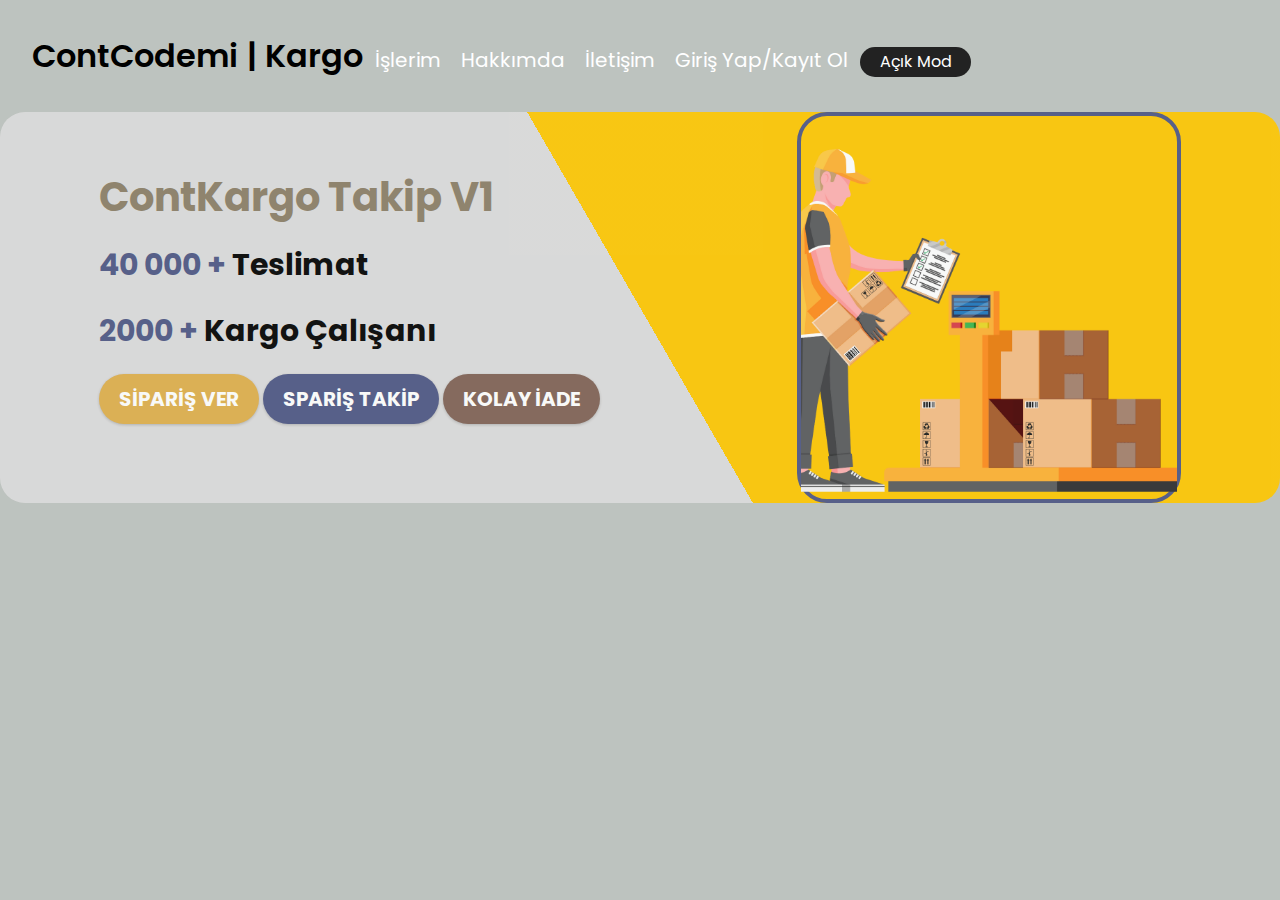
<file: index.html>
<!DOCTYPE html>
<html lang="tr">

<head>
    <meta charset="UTF-8">
    <meta name="viewport" content="width=device-width, initial-scale=1.0">
    <title>ContCodemi | Anasayfa</title>
    <link rel="icon" href="img/corgo-favicon.png" type="image/x-icon" />
    <link rel="stylesheet" href="css/style.css">
    <script src="https://cdn.jsdelivr.net/npm/@popperjs/core@2.11.8/dist/umd/popper.min.js" integrity="sha384-I7E8VVD/ismYTF4hNIPjVp/Zjvgyol6VFvRkX/vR+Vc4jQkC+hVqc2pM8ODewa9r" crossorigin="anonymous"></script>
    <script src="https://cdn.jsdelivr.net/npm/bootstrap@5.3.3/dist/js/bootstrap.min.js" integrity="sha384-0pUGZvbkm6XF6gxjEnlmuGrJXVbNuzT9qBBavbLwCsOGabYfZo0T0to5eqruptLy" crossorigin="anonymous"></script>
    <link
        href="https://fonts.googleapis.com/css2?family=Alumni+Sans+Collegiate+One:ital@1&family=Poppins:ital,wght@0,100;0,200;0,300;0,600;0,700;0,800;1,100;1,200;1,300;1,600&family=Roboto&display=swap"
        rel="stylesheet">
</head>

<body>
    <header>
        <h1>ContCodemi <span>|</span> Kargo</h1>
        <nav class="links">
            <ul>
                <li><a href="/index.html">İşlerim</a></li>
                <li><a href="pages/hakkımda.html">Hakkımda</a></li>
                <li><a href="pages/iletisim.html">İletişim</a></li>
                <li><a href="bakımpage/bakım.html">Giriş Yap/Kayıt Ol</a></li>
            </ul>
        </nav>
        <!-- KOYU MOD AÇIK MOD HTML -->
        <label class="mode-control">
            <input id="mode-btn" type="checkbox">
            <span>Koyu Mod</span>
            <span>Açık Mod</span>
        </label>
        <!-- KOYU MOD AÇIK MOD BİTİŞ -->

    </header>

    <section class="banner">
        <div class="bannerDiv">
            <div class="bannericerik">
                <h1 class="title"></h1>
                <div class="underline"></div>
                <h2 class="title">ContKargo Takip V1</h2>

                <h3 class="teslimat"><span> 40 000 +</span> Teslimat
                </h3>
                <h4 class="kcalisan"><span> 2000 +</span> Kargo Çalışanı
                </h4>
                <a href="https://wa.me/5309520466" class="btnsari">SİPARİŞ VER</a>
                <a href="buttonpages/siparistakip.html" class="btndarkblue">SPARİŞ TAKİP</a>
                <a href="buttonpages/kolayiade.html" class="btnkahve">KOLAY İADE</a>
            </div>


            <div class="bannerImg">
                <img src="img/1.png" class="bannerPhoto" alt="kargo-resim">
            </div>
        </div>
    </section>





























    <!-- JAVASCRİPT DOSYA EKLENTİSİ VE HAREKETLİ BAŞLIK VE CANLI DESTEK -->
    <script src="js/script.js"></script>
    <script type="text/javascript">

        var baslik = document.title;
        var yeniBaslik = "Hoop! Kargonu Unutma :)";

        window.onblur = function () {
            document.title = yeniBaslik;
        }

        window.onfocus = function () {
            document.title = baslik;
        }
    </script>

    <!--Start of Tawk.to Script-->
    <script type="text/javascript">
        var Tawk_API = Tawk_API || {}, Tawk_LoadStart = new Date();
        (function () {
            var s1 = document.createElement("script"), s0 = document.getElementsByTagName("script")[0];
            s1.async = true;
            s1.src = 'https://embed.tawk.to/66054e35a0c6737bd125e66a/1hq2bj0vh';
            s1.charset = 'UTF-8';
            s1.setAttribute('crossorigin', '*');
            s0.parentNode.insertBefore(s1, s0);
        })();
    </script>
    <!--End of Tawk.to Script-->

</body>

</html>
</file>
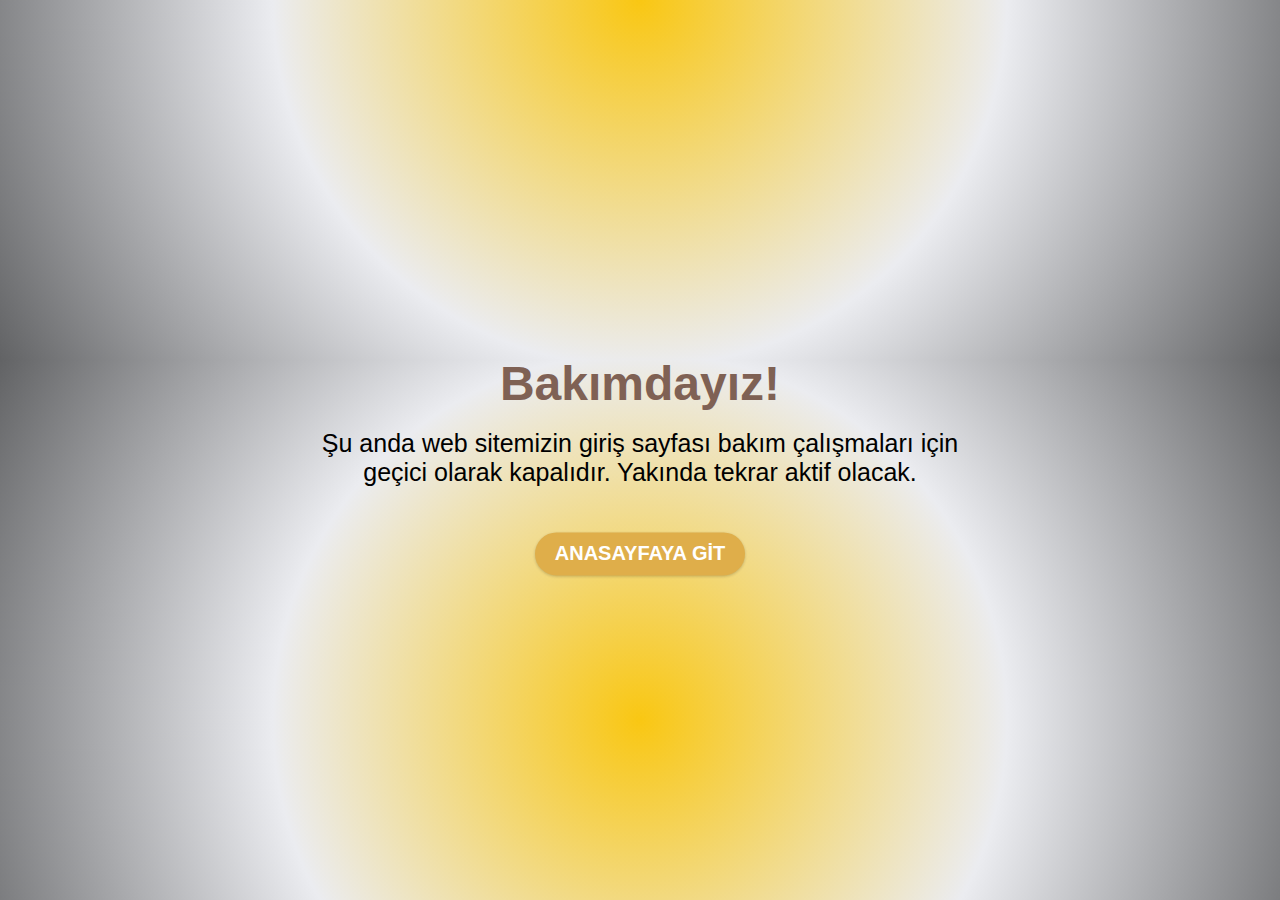
<file: bakımpage/bakım.html>
<!DOCTYPE html>
<html lang="tr">
<head>
	<meta charset="UTF-8">
	<link rel="icon" href="img/corgo-favicon.png" type="image/x-icon"/>
<link rel="stylesheet" href="bakım.css">
<link rel="stylesheet" href="\index.html">
	<meta name="viewport" content="width=device-width, initial-scale=1.0">
	<title>BAKIMDAYIZ</title>
</head>
<body>

	<div class="bakım">
		<h1>Bakımdayız!</h1>
		<br>
		<p>Şu anda web sitemizin giriş sayfası bakım çalışmaları için geçici olarak kapalıdır. Yakında tekrar aktif olacak.</p>
		<a href="../index.html" class="btn-bakım">ANASAYFAYA GİT</a>
	</div>
</body>
</html>
</file>
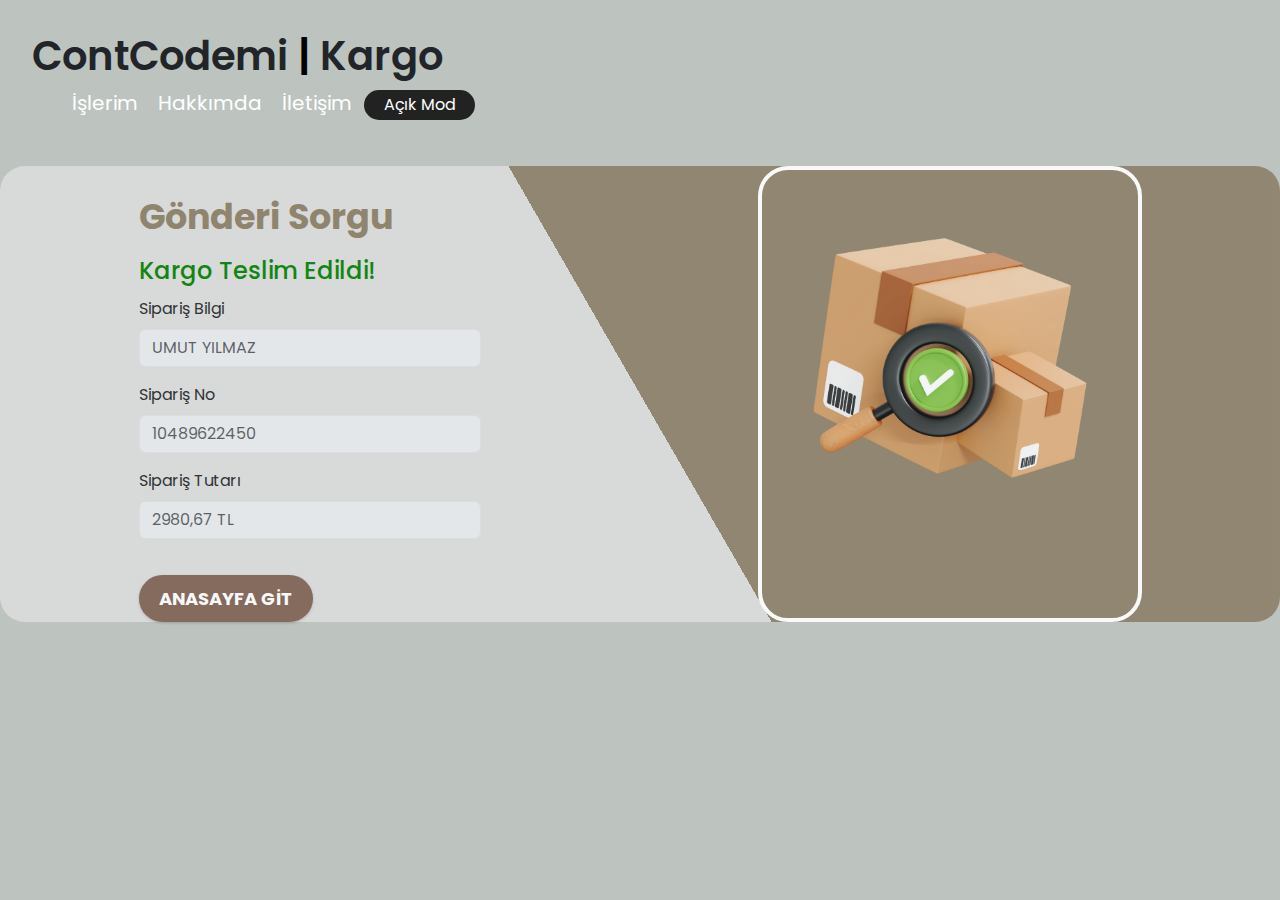
<file: buttonpages/kargoekranı.html>
<!DOCTYPE html>
<html lang="tr">

<head>
    <meta charset="UTF-8">
    <meta name="viewport" content="width=device-width, initial-scale=1.0">
    <title>ContCodemi | Sipariş Durum</title>
    <link rel="icon" href="../img/corgo-favicon.png" type="image/x-icon" />
<link rel="stylesheet" href="../css/kargoekranı.css">
    <link href="https://fonts.googleapis.com/css2?family=Alumni+Sans+Collegiate+One:ital@1&family=Poppins:ital,wght@0,100;0,200;0,300;0,600;0,700;0,800;1,100;1,200;1,300;1,600&family=Roboto&display=swap"rel="stylesheet">
    <link rel="stylesheet" href="../css/bootstrap.min.css">

</head>
<body class="my-custom-body" >
    <header>
        <div class="navbarh1">
            <h1>ContCodemi <span>|</span> Kargo</h1>
        </div>
        <nav class="links">
            <ul>
                <li><a href="/index.html">İşlerim</a></li>
                <li><a href="pages/hakkımda.html">Hakkımda</a></li>
                <li><a href="pages/iletisim.html">İletişim</a></li>
            </ul>
        </nav>
        <!-- KOYU MOD AÇIK MOD HTML -->
        <label class="mode-control">
            <input id="mode-btn" type="checkbox">
            <span>Koyu Mod</span>
            <span>Açık Mod</span>
        </label>
        <!-- KOYU MOD AÇIK MOD BİTİŞ -->

    </header>

    <section class="banner">
        <div class="bannerDiv">
            <div class="bannericerik">
                <div class="underline"></div>
                <h2 id="myTitle">Gönderi Sorgu</h2>

                <form>
                    <fieldset disabled>
                      <legend style="color: green; font-weight: 500;">Kargo Teslim Edildi!</legend>

                      <div class="mb-3">
                        <label for="disabledTextInput" class="form-label">Sipariş Bilgi</label>
                        <input type="text" id="disabledTextInput" class="form-control" placeholder="UMUT YILMAZ">
                      </div>

                      <div class="mb-3">
                        <label for="disabledTextInput" class="form-label">Sipariş No</label>
                        <input type="text" id="disabledTextInput" class="form-control" placeholder="10489622450">
                      </div>
                      <div class="mb-3">
                        <label for="disabledTextInput" class="form-label">Sipariş Tutarı</label>
                        <input type="text" id="disabledTextInput" class="form-control" placeholder="2980,67 TL">
                      </div>
                    </fieldset>
                  </form>

                <a href="../index.html" class="btnkahve">ANASAYFA GİT</a>

            </div>
            <div class="bannerImg">
                
                <img src="../img/teslim-edildi.png" class="bannerPhoto" alt="siparis-takip">
            </div>
        </div>
    </div>
    </section>





















    <!-- JAVASCRİPT DOSYA EKLENTİSİ VE HAREKETLİ BAŞLIK VE CANLI DESTEK -->
    <script src="../js/script.js"></script>
    <script type="text/javascript">

        var baslik = document.title;
        var yeniBaslik = "Hoop! Kargonu Unutma :)";

        window.onblur = function () {
            document.title = yeniBaslik;
        }

        window.onfocus = function () {
            document.title = baslik;
        }
    </script>

    <!--Start of Tawk.to Script-->
    <script type="text/javascript">
        var Tawk_API = Tawk_API || {}, Tawk_LoadStart = new Date();
        (function () {
            var s1 = document.createElement("script"), s0 = document.getElementsByTagName("script")[0];
            s1.async = true;
            s1.src = 'https://embed.tawk.to/66054e35a0c6737bd125e66a/1hq2bj0vh';
            s1.charset = 'UTF-8';
            s1.setAttribute('crossorigin', '*');
            s0.parentNode.insertBefore(s1, s0);
        })();
    </script>
    <!--End of Tawk.to Script-->
    <script src="https://cdn.jsdelivr.net/npm/bootstrap@5.3.3/dist/js/bootstrap.bundle.min.js"
        integrity="sha384-YvpcrYf0tY3lHB60NNkmXc5s9fDVZLESaAA55NDzOxhy9GkcIdslK1eN7N6jIeHz"
        crossorigin="anonymous"></script>

</body>

</html>
</file>
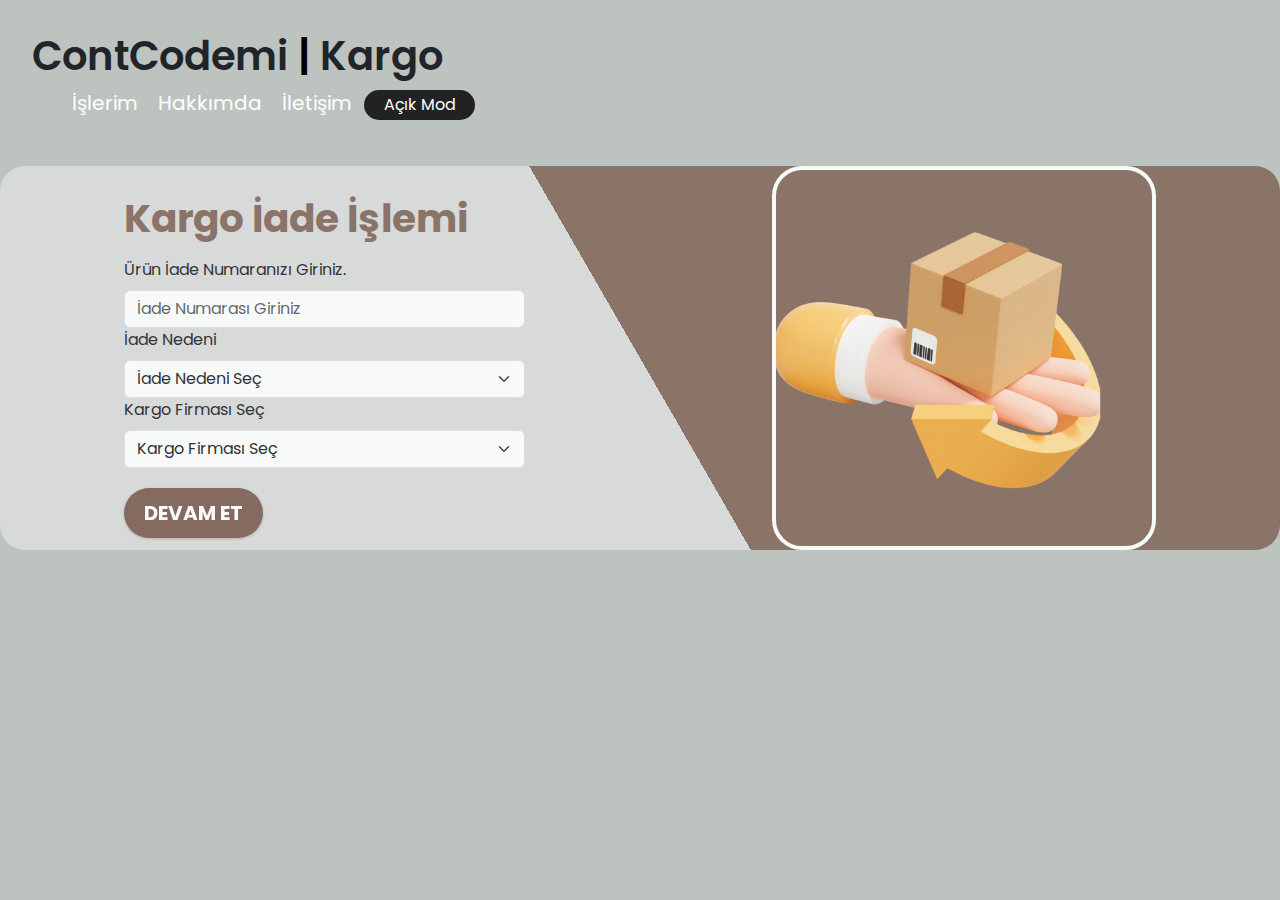
<file: buttonpages/kolayiade.html>
<!DOCTYPE html>
<html lang="tr">

<head>
    <meta charset="UTF-8">
    <meta name="viewport" content="width=device-width, initial-scale=1.0">
    <title>ContCodemi | Sipariş İade!</title>
    <link rel="icon" href="../img/corgo-favicon.png" type="image/x-icon" />
<link rel="stylesheet" href="../css/kolayiade.css">
    <link href="https://fonts.googleapis.com/css2?family=Alumni+Sans+Collegiate+One:ital@1&family=Poppins:ital,wght@0,100;0,200;0,300;0,600;0,700;0,800;1,100;1,200;1,300;1,600&family=Roboto&display=swap"rel="stylesheet">
    <link rel="stylesheet" href="../css/bootstrap.min.css">

</head>
<body class="my-custom-body">
    <header>
        <div class="navbarh1">
            <h1>ContCodemi <span>|</span> Kargo</h1>
        </div>
        <nav class="links">
            <ul>
                <li><a href="/index.html">İşlerim</a></li>
                <li><a href="pages/hakkımda.html">Hakkımda</a></li>
                <li><a href="pages/iletisim.html">İletişim</a></li>
            </ul>
        </nav>
        <!-- KOYU MOD AÇIK MOD HTML -->
        <label class="mode-control">
            <input id="mode-btn" type="checkbox">
            <span>Koyu Mod</span>
            <span>Açık Mod</span>
        </label>
        <!-- KOYU MOD AÇIK MOD BİTİŞ -->

    </header>

    <section class="banner">
        <div class="bannerDiv">
            <div class="bannericerik">
                <div class="underline"></div>
                <h2 id="myTitle">Kargo İade İşlemi</h2>


                <label for="exampleDataList" class="form-label">Ürün İade Numaranızı Giriniz.</label>
                <input class="form-control" list="datalistOptions" id="exampleDataList" placeholder="İade Numarası Giriniz" minlength="11" maxlength="11">
                <datalist id="datalistOptions">Takip Numarası Giriniz
                  <option value="10489622450">
                  <option value="10289001425">
                  <option value="10697532256">
                  <option value="10287964237">
                  <option value="10674300552">
                </datalist>

                <label for="exampleDataList" class="form-label">İade Nedeni</label>
                <select class="form-select" aria-label="İade Nedeni Seç">
                    <option selected>İade Nedeni Seç</option>
                    <option value="1">Vazgeçtim</option>
                    <option value="2">Beğenmedim</option>
                    <option value="3">Yanlış sipariş verdim</option>
                    <option value="4">Daha iyi bir fiyat mevcut</option>
                    <option value="5">Kusurlu ürün gönderildi</option>
                    <option value="6">Yanlış ürün gönderildi</option>
                    <option value="7">Ürünümün parçası/aksesuarı eksik gönderildi</option>
                </select>

              



                
                <label for="exampleDataList" class="form-label">Kargo Firması Seç</label>
                <select class="form-select" aria-label="Kargo Firması Seç">
                    <option selected>Kargo Firması Seç</option>
                    <option value="1">MNG Kargo (Boş)</option>
                    <option value="2">ARAS Kargo (Boş)</option>
                    <option value="3">UPS Kargo (Boş)</option>
                    <option value="4">Sürat Kargo (+5)</option>
                    <option value="5">Vatan Kargo (+11)</option>
                </select>

                <a href="../buttonpages/iadeekranı.html" class="btnkahve">DEVAM ET</a>
            </div>
            
            <div class="bannerImg">
                <img src="../img/kolayiade.png" class="bannerPhoto" alt="kolay-iade">
            </div>
        </div>
    </div>
    </section>





















    <!-- JAVASCRİPT DOSYA EKLENTİSİ VE HAREKETLİ BAŞLIK VE CANLI DESTEK -->
    <script src="../js/script.js"></script>
    <script type="text/javascript">

        var baslik = document.title;
        var yeniBaslik = "Hoop! Kargonu Unutma :)";

        window.onblur = function () {
            document.title = yeniBaslik;
        }

        window.onfocus = function () {
            document.title = baslik;
        }
    </script>

    <!--Start of Tawk.to Script-->
    <script type="text/javascript">
        var Tawk_API = Tawk_API || {}, Tawk_LoadStart = new Date();
        (function () {
            var s1 = document.createElement("script"), s0 = document.getElementsByTagName("script")[0];
            s1.async = true;
            s1.src = 'https://embed.tawk.to/66054e35a0c6737bd125e66a/1hq2bj0vh';
            s1.charset = 'UTF-8';
            s1.setAttribute('crossorigin', '*');
            s0.parentNode.insertBefore(s1, s0);
        })();
    </script>
    <!--End of Tawk.to Script-->
    <script src="https://cdn.jsdelivr.net/npm/bootstrap@5.3.3/dist/js/bootstrap.bundle.min.js"
        integrity="sha384-YvpcrYf0tY3lHB60NNkmXc5s9fDVZLESaAA55NDzOxhy9GkcIdslK1eN7N6jIeHz"
        crossorigin="anonymous"></script>

</body>

</html>
</file>
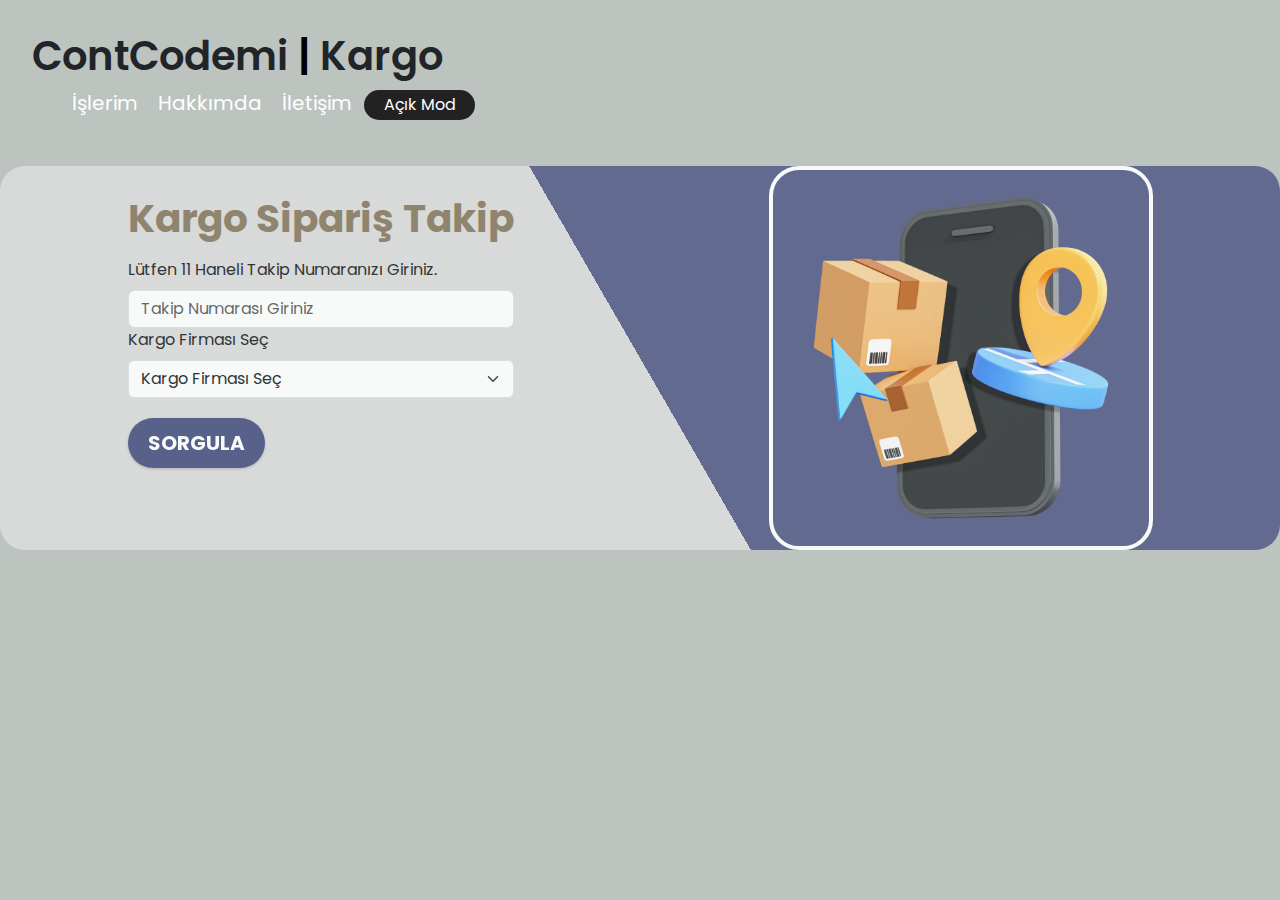
<file: buttonpages/siparistakip.html>
<!DOCTYPE html>
<html lang="en">

<head>
    <meta charset="UTF-8">
    <meta name="viewport" content="width=device-width, initial-scale=1.0">
    <title>ContCodemi | Sipariş Takip</title>
    <link rel="icon" href="../img/corgo-favicon.png" type="image/x-icon" />
<link rel="stylesheet" href="../css/siparistakip.css">
    <link href="https://fonts.googleapis.com/css2?family=Alumni+Sans+Collegiate+One:ital@1&family=Poppins:ital,wght@0,100;0,200;0,300;0,600;0,700;0,800;1,100;1,200;1,300;1,600&family=Roboto&display=swap"rel="stylesheet">
    <link rel="stylesheet" href="../css/bootstrap.min.css">

</head>
<body class="my-custom-body">
    <header>
        <div class="navbarh1">
            <h1>ContCodemi <span>|</span> Kargo</h1>
        </div>
        <nav class="links">
            <ul>
                <li><a href="/index.html">İşlerim</a></li>
                <li><a href="pages/hakkımda.html">Hakkımda</a></li>
                <li><a href="pages/iletisim.html">İletişim</a></li>
            </ul>
        </nav>
        <!-- KOYU MOD AÇIK MOD HTML -->
        <label class="mode-control">
            <input id="mode-btn" type="checkbox">
            <span>Koyu Mod</span>
            <span>Açık Mod</span>
        </label>
        <!-- KOYU MOD AÇIK MOD BİTİŞ -->

    </header>

    <section class="banner">
        <div class="bannerDiv">
            <div class="bannericerik">
                <div class="underline"></div>
                <h2 id="myTitle">Kargo Sipariş Takip</h2>


                <label for="exampleDataList" class="form-label">Lütfen 11 Haneli Takip Numaranızı Giriniz.</label>
                <input class="form-control" list="datalistOptions" id="exampleDataList" placeholder="Takip Numarası Giriniz" minlength="11" maxlength="11">
                <datalist id="datalistOptions">Takip Numarası Giriniz
                  <option value="10489622450">
                  <option value="10289001425">
                  <option value="10697532256">
                  <option value="10287964237">
                  <option value="10674300552">
                </datalist>
                
                <label for="exampleDataList" class="form-label">Kargo Firması Seç</label>
                <select class="form-select" aria-label="Kargo Firması Seç">
                    <option selected>Kargo Firması Seç</option>
                    <option value="1">MNG Kargo</option>
                    <option value="2">ARAS Kargo</option>
                    <option value="3">UPS Kargo</option>
                    <option value="4">Sürat Kargo</option>
                    <option value="5">Vatan Kargo</option>
                </select>

                <a href="../buttonpages/kargoekranı.html" class="btndarkblue">SORGULA</a>

            </div>
            <div class="bannerImg">
                <img src="../img/siparistakip.png" class="bannerPhoto" alt="siparis-takip">
            </div>
        </div>
    </div>
    </section>





















    <!-- JAVASCRİPT DOSYA EKLENTİSİ VE HAREKETLİ BAŞLIK VE CANLI DESTEK -->
    <script src="../js/script.js"></script>
    <script type="text/javascript">

        var baslik = document.title;
        var yeniBaslik = "Hoop! Kargonu Unutma :)";

        window.onblur = function () {
            document.title = yeniBaslik;
        }

        window.onfocus = function () {
            document.title = baslik;
        }
    </script>

    <!--Start of Tawk.to Script-->
    <script type="text/javascript">
        var Tawk_API = Tawk_API || {}, Tawk_LoadStart = new Date();
        (function () {
            var s1 = document.createElement("script"), s0 = document.getElementsByTagName("script")[0];
            s1.async = true;
            s1.src = 'https://embed.tawk.to/66054e35a0c6737bd125e66a/1hq2bj0vh';
            s1.charset = 'UTF-8';
            s1.setAttribute('crossorigin', '*');
            s0.parentNode.insertBefore(s1, s0);
        })();
    </script>
    <!--End of Tawk.to Script-->
    <script src="https://cdn.jsdelivr.net/npm/bootstrap@5.3.3/dist/js/bootstrap.bundle.min.js"
        integrity="sha384-YvpcrYf0tY3lHB60NNkmXc5s9fDVZLESaAA55NDzOxhy9GkcIdslK1eN7N6jIeHz"
        crossorigin="anonymous"></script>

</body>

</html>
</file>
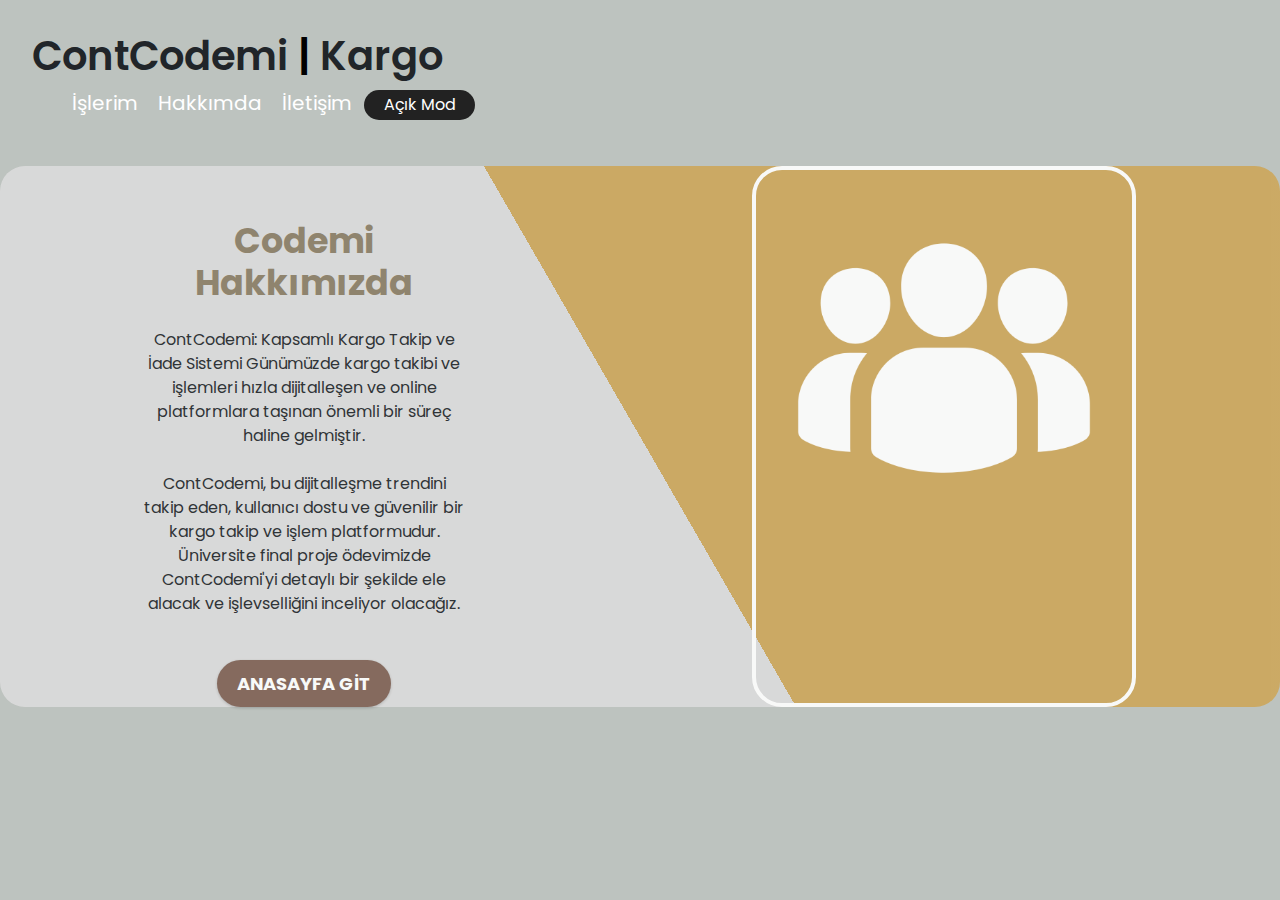
<file: pages/hakkımda.html>
<!DOCTYPE html>
<html lang="en">

<head>
    <meta charset="UTF-8">
    <meta name="viewport" content="width=device-width, initial-scale=1.0">
    <title>ContCodemi | Sipariş Durum</title>
    <link rel="icon" href="../img/corgo-favicon.png" type="image/x-icon" />
<link rel="stylesheet" href="../css/hakkında.css">
    <link href="https://fonts.googleapis.com/css2?family=Alumni+Sans+Collegiate+One:ital@1&family=Poppins:ital,wght@0,100;0,200;0,300;0,600;0,700;0,800;1,100;1,200;1,300;1,600&family=Roboto&display=swap"rel="stylesheet">
    <link rel="stylesheet" href="../css/bootstrap.min.css">

</head>
<body class="my-custom-body" >
    <header>
        <div class="navbarh1">
            <h1>ContCodemi <span>|</span> Kargo</h1>
        </div>
        <nav class="links">
            <ul>
                <li><a href="/index.html">İşlerim</a></li>
                <li><a href="pages/hakkımda.html">Hakkımda</a></li>
                <li><a href="pages/iletisim.html">İletişim</a></li>
            </ul>
        </nav>
        <!-- KOYU MOD AÇIK MOD HTML -->
        <label class="mode-control">
            <input id="mode-btn" type="checkbox">
            <span>Koyu Mod</span>
            <span>Açık Mod</span>
        </label>
        <!-- KOYU MOD AÇIK MOD BİTİŞ -->

    </header>

    <section class="banner">
        <div class="bannerDiv">
            <div class="bannericerik text-center mt-4 w-25">
                <div class="underline"></div>
                <h2 id="myTitle">Codemi Hakkımızda</h2>

                 
                        <p class="mb-0 mt-4" >ContCodemi: Kapsamlı Kargo Takip ve İade Sistemi

                            Günümüzde kargo takibi ve işlemleri hızla dijitalleşen ve online platformlara taşınan önemli bir süreç haline gelmiştir. <br><br>
                            ContCodemi, bu dijitalleşme trendini takip eden, kullanıcı dostu ve güvenilir bir kargo takip ve işlem platformudur. Üniversite final proje ödevimizde ContCodemi'yi detaylı bir şekilde ele alacak ve işlevselliğini inceliyor olacağız.</p>
               <br>
                <a href="../index.html" class="btnkahve">ANASAYFA GİT</a>

            </div>
            <div class="bannerImg">
                
                <img src="../img/hakkımda.png" class="bannerPhoto" alt="hakkımda-takip">
          
            </div>
        </div>
    </div>
    </section>





















    <!-- JAVASCRİPT DOSYA EKLENTİSİ VE HAREKETLİ BAŞLIK VE CANLI DESTEK -->
    <script src="../js/script.js"></script>
    <script type="text/javascript">

        var baslik = document.title;
        var yeniBaslik = "Hoop! Kargonu Unutma :)";

        window.onblur = function () {
            document.title = yeniBaslik;
        }

        window.onfocus = function () {
            document.title = baslik;
        }
    </script>

    <!--Start of Tawk.to Script-->
    <script type="text/javascript">
        var Tawk_API = Tawk_API || {}, Tawk_LoadStart = new Date();
        (function () {
            var s1 = document.createElement("script"), s0 = document.getElementsByTagName("script")[0];
            s1.async = true;
            s1.src = 'https://embed.tawk.to/66054e35a0c6737bd125e66a/1hq2bj0vh';
            s1.charset = 'UTF-8';
            s1.setAttribute('crossorigin', '*');
            s0.parentNode.insertBefore(s1, s0);
        })();
    </script>
    <!--End of Tawk.to Script-->
    <script src="https://cdn.jsdelivr.net/npm/bootstrap@5.3.3/dist/js/bootstrap.bundle.min.js"
        integrity="sha384-YvpcrYf0tY3lHB60NNkmXc5s9fDVZLESaAA55NDzOxhy9GkcIdslK1eN7N6jIeHz"
        crossorigin="anonymous"></script>

</body>

</html>
</file>
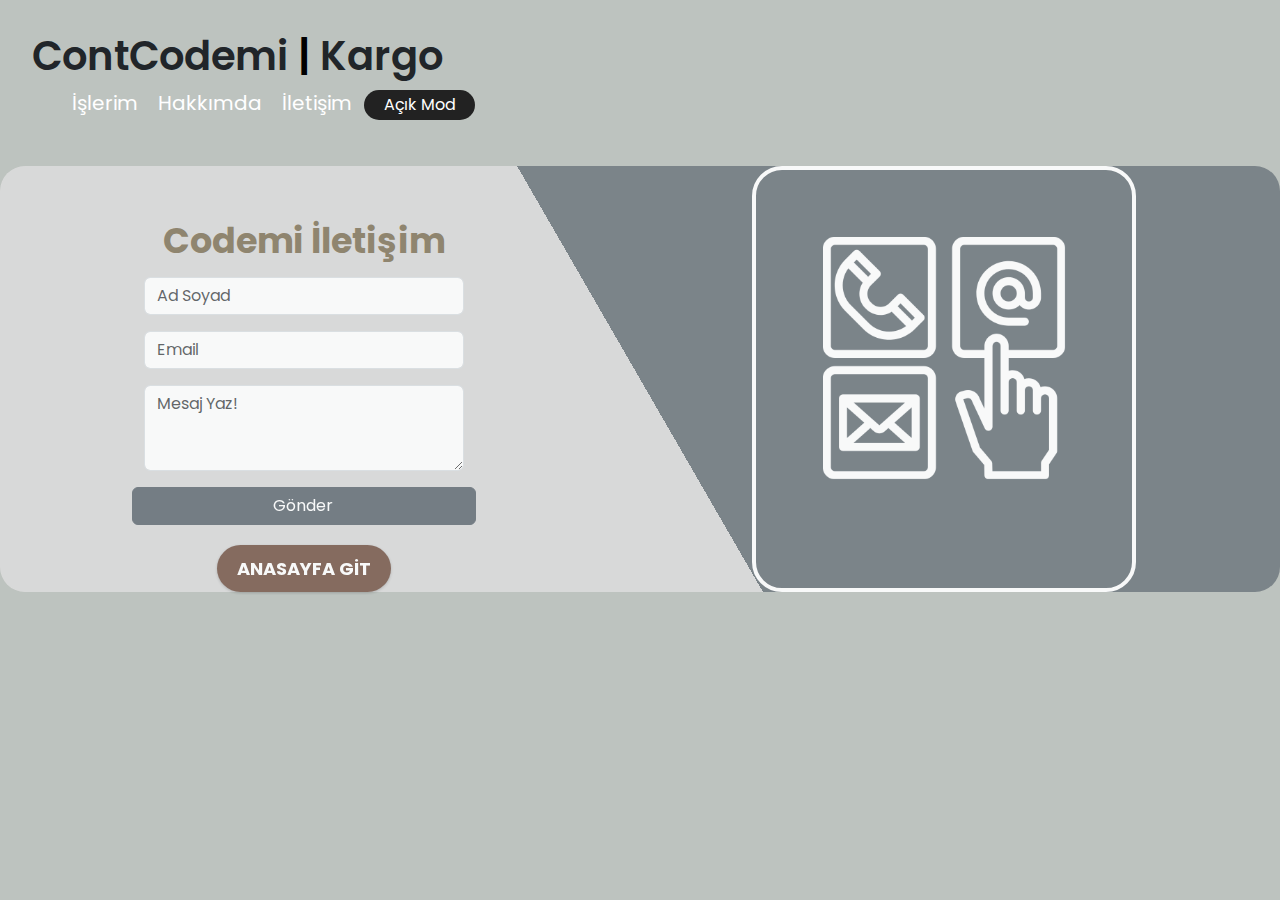
<file: pages/iletisim.html>
<!DOCTYPE html>
<html lang="en">

<head>
    <meta charset="UTF-8">
    <meta name="viewport" content="width=device-width, initial-scale=1.0">
    <title>ContCodemi | Sipariş Durum</title>
    <link rel="icon" href="../img/corgo-favicon.png" type="image/x-icon" />
<link rel="stylesheet" href="../css/iletisim.css">
    <link href="https://fonts.googleapis.com/css2?family=Alumni+Sans+Collegiate+One:ital@1&family=Poppins:ital,wght@0,100;0,200;0,300;0,600;0,700;0,800;1,100;1,200;1,300;1,600&family=Roboto&display=swap"rel="stylesheet">
    <link rel="stylesheet" href="../css/bootstrap.min.css">

</head>
<body class="my-custom-body" >
    <header>
        <div class="navbarh1">
            <h1>ContCodemi <span>|</span> Kargo</h1>
        </div>
        <nav class="links">
            <ul>
                <li><a href="/index.html">İşlerim</a></li>
                <li><a href="pages/hakkımda.html">Hakkımda</a></li>
                <li><a href="pages/iletisim.html">İletişim</a></li>
            </ul>
        </nav>
        <!-- KOYU MOD AÇIK MOD HTML -->
        <label class="mode-control">
            <input id="mode-btn" type="checkbox">
            <span>Koyu Mod</span>
            <span>Açık Mod</span>
        </label>
        <!-- KOYU MOD AÇIK MOD BİTİŞ -->

    </header>

    <section class="banner">
        <div class="bannerDiv">
            <div class="bannericerik text-center mt-4 w-25">
                <div class="underline"></div>
                <h2 id="myTitle">Codemi İletişim</h2>


                <form action="#">
                    <div class="row">
                        <div class="col-md-12">
                            <div class="mb-3">
                                <input class="form-control" placeholder="Ad Soyad " required="" type="text">
                            </div>
                        </div>
                        <div class="col-md-12">
                            <div class="mb-3">
                                <input class="form-control" placeholder="Email" required="" type="email">
                            </div>
                        </div>
                        <div class="col-md-12">
                            <div class="mb-3">
                                <textarea class="form-control" placeholder="Mesaj Yaz!" required="" rows="3"></textarea>
                                   
                            </div>
                        </div>
                        <button class="btn btn-secondary" type="button">
                             Gönder 
                            <a href="#" style="float:center; padding: 1px;">
                                <i class="fab fa-instagram"></i>
                            </a>
                        </button>
                        
                    </div>
                </form>

                <a href="../index.html" class="btnkahve">ANASAYFA GİT</a>

            </div>
            <div class="bannerImg">
                
                <img src="../img/iletisim.png" class="bannerPhoto" alt="hakkımda-takip">
          
            </div>
        </div>
    </div>
    </section>





















    <!-- JAVASCRİPT DOSYA EKLENTİSİ VE HAREKETLİ BAŞLIK VE CANLI DESTEK -->
    <script src="../js/script.js"></script>
    <script type="text/javascript">

        var baslik = document.title;
        var yeniBaslik = "Hoop! Kargonu Unutma :)";

        window.onblur = function () {
            document.title = yeniBaslik;
        }

        window.onfocus = function () {
            document.title = baslik;
        }
    </script>

    <!--Start of Tawk.to Script-->
    <script type="text/javascript">
        var Tawk_API = Tawk_API || {}, Tawk_LoadStart = new Date();
        (function () {
            var s1 = document.createElement("script"), s0 = document.getElementsByTagName("script")[0];
            s1.async = true;
            s1.src = 'https://embed.tawk.to/66054e35a0c6737bd125e66a/1hq2bj0vh';
            s1.charset = 'UTF-8';
            s1.setAttribute('crossorigin', '*');
            s0.parentNode.insertBefore(s1, s0);
        })();
    </script>
    <!--End of Tawk.to Script-->
    <script src="https://cdn.jsdelivr.net/npm/bootstrap@5.3.3/dist/js/bootstrap.bundle.min.js"
        integrity="sha384-YvpcrYf0tY3lHB60NNkmXc5s9fDVZLESaAA55NDzOxhy9GkcIdslK1eN7N6jIeHz"
        crossorigin="anonymous"></script>

</body>

</html>
</file>
<file: css/style.css>
/* <h1 class="title"></h1>
<div class="underline"></div>
DİVLER DE YAZILAR BOŞ BIRAKILDI 
H1 DE HATA OLABİLİR DİV İÇİNE ALINAACAK HEAD TEXT BİR MESAJ VAR JS ANİMASYON EKLE
UNDERLİNE BÜTÜN CSS İÇİN GEÇERLİ VE KULLANILMIYOR 
activit claas kontrol et*/

* {
  margin: 0;
  padding: 0;
  box-sizing: border-box;
}

/* DARK MOD CSS BAŞLANGIÇ */
body.dark {
  background-color: #222;
  color: #fff;
}

.mode-control input {
  position: absolute;
  opacity: 0;
}

.mode-control span:nth-of-type(2) {
 display: none;
}

.mode-control input:checked + span {
  display: none;
  
}

.mode-control input:checked + span + span {
  display:inline-block;    
}

.mode-control span {
 padding: 0 20px;
 line-height: 30px;  
 border-radius: 30px;
 background-color: #222;
 color: #fff;
}
/* DARK MOD CSS BİTİŞ */


/* BAŞLANGIÇ */
body {
  font-family: 'Poppins', sans-serif;
  margin: 0;
  background-color: #BDC3BF;
  transition: 300ms all;
}

h1 {
  display: inline-block;
  font-weight: 300;
}
.links {
  display: inline-block;
}

.links li {
  display: inline-block;
}
.links a {
  color: #fff;
  text-decoration: none;
  font-size: 20px;
  margin: 0px 8px;
}

header {
  margin: 32px;
}

header h1{
font-weight: 600;
backdrop-filter:initial;
}

header span{
  color: black;
  }
  
.bannerDiv {
  display: flex;
  justify-content: space-around;
  margin-top: 30px;
  background:linear-gradient(60deg, #dcdcdc 50%, #ffc700 50%);
  opacity: 0.90;
  border-radius: 25px;

}
.bannericerik .name {
  font-size: 50px;
  margin-bottom: 20px;
}
/* HTML ETKİN DEĞİL */
.bannericerik .title {
  font-size: 40px;
  margin-bottom: 15px;
  color: #8b7e66;
}
.bannericerik .teslimat {
  font-size: 30px;
  margin-bottom: 20px;
  
}
.bannericerik .kcalisan {
  font-size: 30px;
}
.bannericerik span {
  color: #4d5684;
}

/* HTML ETKİN DEĞİL */
.underline {
  width: 80px;
  height: 4px;

  margin-bottom: 20px;
  padding: 5px 5px;
}

.bannerImg {
  width: 30%;
  border: 4px solid #4d5684;
  border-radius: 30px;

}

.bannerPhoto {
  width: 100%;
}

/* BUTONLAR CSS */
.btnsari {
  text-decoration: none;
  background: #DFAE4A;
  color: white;
  padding: 10px 20px;
  font-size: 20px;
  margin-top: 20px;
  display: inline-block;
  font-weight: 700;
  border-radius: 30px;
  text-transform: uppercase;
  box-shadow: 0 1px 3px rgba(0, 0, 0, 0.2);
  transition: all 0.3s linear;
}
.btnsari:hover {
  background: gray;
}
.btndarkblue {
  text-decoration: none;
  background: #4d5684;
  color: white;
  padding: 10px 20px;
  font-size: 20px;
  margin-top: 20px;
  display: inline-block;
  font-weight: 700;
  border-radius: 30px;
  text-transform: uppercase;
  box-shadow: 0 1px 3px rgba(0, 0, 0, 0.2);
  transition: all 0.3s linear;
}
.btndarkblue:hover {
  background: gray;
}
.btnkahve {
  text-decoration: none;
  background: #7F6154;
  color: white;
  padding: 10px 20px;
  font-size: 20px;
  margin-top: 20px;
  display: inline-block;
  font-weight: 700;
  border-radius: 30px;
  text-transform: uppercase;
  box-shadow: 0 1px 3px rgba(0, 0, 0, 0.2);
  transition: all 0.3s linear;
}
.btnkahve:hover {
  background: gray;
/* BUTONLAR CSS BİTİŞ */
}
</file>
<file: bakımpage/bakım.css>
body {
	background-image: url("img/bakım-arkaplan.png");
	background-size: cover;
	background-position: center;
	margin: 0;
	padding: 0;
}

.bakım {
	position: absolute;
	top: 50%;
	left: 50%;
	transform: translate(-50%, -50%);
	text-align: center;
	color: black;
	font-family: Arial, sans-serif;
}

h1 {
	font-size: 3rem;
	margin-bottom: 0;
	color: #7F6154;
	font-weight: 600;
	font-family: 'Poppins', sans-serif;
}

p {
	font-size: 25px;
	margin-top: 0;
	font-family: 'Poppins', sans-serif;
}

.btn-bakım {
	text-decoration: none;
	background: #DFAE4A;
	color: white;
	padding: 10px 20px;
	font-size: 20px;
	margin-top: 20px;
	display: inline-block;
	font-weight: 700;
	border-radius: 30px;
	text-transform: uppercase;
	box-shadow: 0 1px 3px rgba(0, 0, 0, 0.2);
	transition: all 0.3s linear;
  }
  .btn-bakım:hover {
	background: gray;
  }
</file>
<file: css/kargoekranı.css>
* {
  margin: 0;
  padding: 0;
  box-sizing: border-box;
}

/* DARK MOD CSS BAŞLANGIÇ */
body.dark {
  background-color: #222;
  color: #fff;
}

.mode-control input {
  position: absolute;
  opacity: 0;
}

.mode-control span:nth-of-type(2) {
  display: none;
}

.mode-control input:checked+span {
  display: none;

}

.mode-control input:checked+span+span {
  display: inline-block;
}

.mode-control span {
  padding: 0 20px;
  line-height: 30px;
  border-radius: 30px;
  background-color: #222;
  color: #fff;
}

/* DARK MOD CSS BİTİŞ */

/*-- BAŞLANGIÇ BODY ---------boostrap etkilendiği için id eklendim hocam----------*/

.my-custom-body {
  font-family: 'Poppins', sans-serif;
  margin: 0;
  background-color: #BDC3BF;
  transition: 300ms all;
}

navbarh1 {
  display: inline-block;
  font-weight: 300;
}

.links {
  display: inline-block;
}

.links li {
  display: inline-block;
}

.links a {
  color: #fff;
  text-decoration: none;
  font-size: 20px;
  margin: 0px 8px;
}

header {
  margin: 32px;
}

header h1 {
  font-weight: 600;
  backdrop-filter: initial;
}

header span {
  color: black;
}

.bannerDiv {
  display: flex;
  justify-content: space-around;
  margin-top: 30px;
  background: linear-gradient(60deg, #dcdcdc 50%, #8C806A 50%);
  opacity: 0.90;
  border-radius: 25px;

}

.bannericerik .name {
  font-size: 50px;
  margin-bottom: 20px;
}

#myTitle {
  font-size: 35px;
  font-family: 'Poppins', sans-serif;
  margin-bottom: 15px;
  color: #8b7e66;
  font-weight: 700;
}

.bannericerik .teslimat {
  font-size: 30px;
  margin-bottom: 20px;

}

.bannericerik .kcalisan {
  font-size: 30px;
}

.bannericerik span {
  color: #4d5684;
}

/* HTML ETKİN DEĞİL */
.underline {
  width: 80px;
  height: 4px;

  margin-bottom: 20px;
  padding: 5px 5px;
}

.bannerImg {
  width: 30%;
  border: 4px solid white;
  border-radius: 30px;

}

.bannerPhoto {
  width: 100%;
}

.btnkahve {
  text-decoration: none;
  background: #7F6154;
  color: white;
  padding: 10px 20px;
  font-size: 18px;
  margin-top: 20px;
  display: inline-block;
  font-weight: 700;
  border-radius: 30px;
  text-transform: uppercase;
  box-shadow: 0 1px 3px rgba(0, 0, 0, 0.2);
  transition: all 0.3s linear;
}

.btnkahve:hover {
  background: #88C055;
  /* BUTONLAR CSS BİTİŞ */
}
</file>
<file: css/kolayiade.css>
* {
  margin: 0;
  padding: 0;
  box-sizing: border-box;
}

/* DARK MOD CSS BAŞLANGIÇ */
body.dark {
  background-color: #222;
  color: #fff;
}

.mode-control input {
  position: absolute;
  opacity: 0;
}

.mode-control span:nth-of-type(2) {
  display: none;
}

.mode-control input:checked+span {
  display: none;

}

.mode-control input:checked+span+span {
  display: inline-block;
}

.mode-control span {
  padding: 0 20px;
  line-height: 30px;
  border-radius: 30px;
  background-color: #222;
  color: #fff;
}

/* DARK MOD CSS BİTİŞ */

/*-- BAŞLANGIÇ BODY ---------boostrap etkilendiği için id eklendim hocam----------*/

.my-custom-body {
  font-family: 'Poppins', sans-serif;
  margin: 0;
  background-color: #BDC3BF;
  transition: 300ms all;
}

navbarh1 {
  display: inline-block;
  font-weight: 300;
}

.links {
  display: inline-block;
}

.links li {
  display: inline-block;
}

.links a {
  color: #fff;
  text-decoration: none;
  font-size: 20px;
  margin: 0px 8px;
}

header {
  margin: 32px;
}

header h1 {
  font-weight: 600;
  backdrop-filter: initial;
}

header span {
  color: black;
}

.bannerDiv {
  display: flex;
  justify-content: space-around;
  margin-top: 30px;
  background: linear-gradient(60deg, #dcdcdc 50%, #856B5E 50%);
  opacity: 0.90;
  border-radius: 25px;

}

.bannericerik .name {
  font-size: 50px;
  margin-bottom: 20px;
}

#myTitle {
  font-size: 39px;
  font-family: 'Poppins', sans-serif;
  margin-bottom: 15px;
  color: #856B5E;
  font-weight: 700;
}

.bannericerik .teslimat {
  font-size: 30px;
  margin-bottom: 20px;

}

.bannericerik .kcalisan {
  font-size: 30px;
}

.bannericerik span {
  color: #4d5684;
}

/* HTML ETKİN DEĞİL */
.underline {
  width: 80px;
  height: 4px;

  margin-bottom: 20px;
  padding: 5px 5px;
}

.bannerImg {
  width: 30%;
  border: 4px solid white;
  border-radius: 30px;

}

.bannerPhoto {
  width: 100%;
}

.btndarkblue {
  text-decoration: none;
  background: #4d5684;
  color: white;
  padding: 10px 20px;
  font-size: 20px;
  margin-top: 20px;
  display: inline-block;
  font-weight: 700;
  border-radius: 30px;
  text-transform: uppercase;
  box-shadow: 0 1px 3px rgba(0, 0, 0, 0.2);
  transition: all 0.3s linear;
}

.btndarkblue:hover {
  background: gray;
}

.btnkahve {
  text-decoration: none;
  background: #7F6154;
  color: white;
  padding: 10px 20px;
  font-size: 20px;
  margin-top: 20px;
  display: inline-block;
  font-weight: 700;
  border-radius: 30px;
  text-transform: uppercase;
  box-shadow: 0 1px 3px rgba(0, 0, 0, 0.2);
  transition: all 0.3s linear;
}

.btnkahve:hover {
  background: #E4A549;
  /* BUTONLAR CSS BİTİŞ */
}
</file>
<file: css/siparistakip.css>
* {
  margin: 0;
  padding: 0;
  box-sizing: border-box;
}

/* DARK MOD CSS BAŞLANGIÇ */
body.dark {
  background-color: #222;
  color: #fff;
}

.mode-control input {
  position: absolute;
  opacity: 0;
}

.mode-control span:nth-of-type(2) {
  display: none;
}

.mode-control input:checked+span {
  display: none;

}

.mode-control input:checked+span+span {
  display: inline-block;
}

.mode-control span {
  padding: 0 20px;
  line-height: 30px;
  border-radius: 30px;
  background-color: #222;
  color: #fff;
}

/* DARK MOD CSS BİTİŞ */

/*-- BAŞLANGIÇ BODY ---------boostrap etkilendiği için id eklendim hocam----------*/

.my-custom-body {
  font-family: 'Poppins', sans-serif;
  margin: 0;
  background-color: #BDC3BF;
  transition: 300ms all;
}

navbarh1 {
  display: inline-block;
  font-weight: 300;
}

.links {
  display: inline-block;
}

.links li {
  display: inline-block;
}

.links a {
  color: #fff;
  text-decoration: none;
  font-size: 20px;
  margin: 0px 8px;
}

header {
  margin: 32px;
}

header h1 {
  font-weight: 600;
  backdrop-filter: initial;
}

header span {
  color: black;
}

.bannerDiv {
  display: flex;
  justify-content: space-around;
  margin-top: 30px;
  background: linear-gradient(60deg, #dcdcdc 50%, #58618A 50%);
  opacity: 0.90;
  border-radius: 25px;

}

.bannericerik .name {
  font-size: 50px;
  margin-bottom: 20px;
}

#myTitle {
  font-size: 39px;
  font-family: 'Poppins', sans-serif;
  margin-bottom: 15px;
  color: #8b7e66;
  font-weight: 700;
}

.bannericerik .teslimat {
  font-size: 30px;
  margin-bottom: 20px;

}

.bannericerik .kcalisan {
  font-size: 30px;
}

.bannericerik span {
  color: #4d5684;
}

/* HTML ETKİN DEĞİL */
.underline {
  width: 80px;
  height: 4px;

  margin-bottom: 20px;
  padding: 5px 5px;
}

.bannerImg {
  width: 30%;
  border: 4px solid white;
  border-radius: 30px;

}

.bannerPhoto {
  width: 100%;
}

.btndarkblue {
  text-decoration: none;
  background: #4d5684;
  color: white;
  padding: 10px 20px;
  font-size: 20px;
  margin-top: 20px;
  display: inline-block;
  font-weight: 700;
  border-radius: 30px;
  text-transform: uppercase;
  box-shadow: 0 1px 3px rgba(0, 0, 0, 0.2);
  transition: all 0.3s linear;
}

.btndarkblue:hover {
  background: #61A3EE;
}

.btnkahve {
  text-decoration: none;
  background: #7F6154;
  color: white;
  padding: 10px 20px;
  font-size: 20px;
  margin-top: 20px;
  display: inline-block;
  font-weight: 700;
  border-radius: 30px;
  text-transform: uppercase;
  box-shadow: 0 1px 3px rgba(0, 0, 0, 0.2);
  transition: all 0.3s linear;
}

.btnkahve:hover {
  background: gray;
  /* BUTONLAR CSS BİTİŞ */
}
</file>
<file: css/hakkında.css>
* {
  margin: 0;
  padding: 0;
  box-sizing: border-box;
}

/* DARK MOD CSS BAŞLANGIÇ */
body.dark {
  background-color: #222;
  color: #fff;
}

.mode-control input {
  position: absolute;
  opacity: 0;
}

.mode-control span:nth-of-type(2) {
  display: none;
}

.mode-control input:checked+span {
  display: none;

}

.mode-control input:checked+span+span {
  display: inline-block;
}

.mode-control span {
  padding: 0 20px;
  line-height: 30px;
  border-radius: 30px;
  background-color: #222;
  color: #fff;
}

/* DARK MOD CSS BİTİŞ */

/*-- BAŞLANGIÇ BODY ---------boostrap etkilendiği için id eklendim hocam----------*/

.my-custom-body {
  font-family: 'Poppins', sans-serif;
  margin: 0;
  background-color: #BDC3BF;
  transition: 300ms all;
}

navbarh1 {
  display: inline-block;
  font-weight: 300;
}

.links {
  display: inline-block;
}

.links li {
  display: inline-block;
}

.links a {
  color: #fff;
  text-decoration: none;
  font-size: 20px;
  margin: 0px 8px;
}

header {
  margin: 32px;
}

header h1 {
  font-weight: 600;
  backdrop-filter: initial;
}

header span {
  color: black;
}

.bannerDiv {
  display: flex;
  justify-content: space-around;
  margin-top: 30px;
  background: linear-gradient(60deg, #dcdcdc 50%, #CDA75B 50%);
  opacity: 0.90;
  border-radius: 25px;

}

.bannericerik .name {
  font-size: 50px;
  margin-bottom: 20px;
}

#myTitle {
  font-size: 35px;
  font-family: 'Poppins', sans-serif;
  margin-bottom: 15px;
  color: #8b7e66;
  font-weight: 700;
}

.bannericerik .teslimat {
  font-size: 30px;
  margin-bottom: 20px;

}

.bannericerik .kcalisan {
  font-size: 30px;
}

.bannericerik span {
  color: #4d5684;
}

/* HTML ETKİN DEĞİL */
.underline {
  width: 80px;
  height: 4px;

  margin-bottom: 20px;
  padding: 5px 5px;
}

.bannerImg {
  width: 30%;
  border: 4px solid white;
  border-radius: 30px;

}

.bannerPhoto {
  width: 100%;
}

.btnkahve {
  text-decoration: none;
  background: #7F6154;
  color: white;
  padding: 10px 20px;
  font-size: 18px;
  margin-top: 20px;
  display: inline-block;
  font-weight: 700;
  border-radius: 30px;
  text-transform: uppercase;
  box-shadow: 0 1px 3px rgba(0, 0, 0, 0.2);
  transition: all 0.3s linear;
}

.btnkahve:hover {
  background: #CDA75B;
  /* BUTONLAR CSS BİTİŞ */
}
</file>
<file: css/iletisim.css>
* {
  margin: 0;
  padding: 0;
  box-sizing: border-box;
}

/* DARK MOD CSS BAŞLANGIÇ */
body.dark {
  background-color: #222;
  color: #fff;
}

.mode-control input {
  position: absolute;
  opacity: 0;
}

.mode-control span:nth-of-type(2) {
  display: none;
}

.mode-control input:checked+span {
  display: none;

}

.mode-control input:checked+span+span {
  display: inline-block;
}

.mode-control span {
  padding: 0 20px;
  line-height: 30px;
  border-radius: 30px;
  background-color: #222;
  color: #fff;
}

/* DARK MOD CSS BİTİŞ */

/*-- BAŞLANGIÇ BODY ---------boostrap etkilendiği için id eklendim hocam----------*/

.my-custom-body {
  font-family: 'Poppins', sans-serif;
  margin: 0;
  background-color: #BDC3BF;
  transition: 300ms all;
}

navbarh1 {
  display: inline-block;
  font-weight: 300;
}

.links {
  display: inline-block;
}

.links li {
  display: inline-block;
}

.links a {
  color: #fff;
  text-decoration: none;
  font-size: 20px;
  margin: 0px 8px;
}

header {
  margin: 32px;
}

header h1 {
  font-weight: 600;
  backdrop-filter: initial;
}

header span {
  color: black;
}

.bannerDiv {
  display: flex;
  justify-content: space-around;
  margin-top: 30px;
  background: linear-gradient(60deg, #dcdcdc 50%, #747D83 50%);
  opacity: 0.90;
  border-radius: 25px;

}

.bannericerik .name {
  font-size: 50px;
  margin-bottom: 20px;
}

#myTitle {
  font-size: 35px;
  font-family: 'Poppins', sans-serif;
  margin-bottom: 15px;
  color: #8b7e66;
  font-weight: 700;
}

.bannericerik .teslimat {
  font-size: 30px;
  margin-bottom: 20px;

}

.bannericerik .kcalisan {
  font-size: 30px;
}

.bannericerik span {
  color: #4d5684;
}

/* HTML ETKİN DEĞİL */
.underline {
  width: 80px;
  height: 4px;

  margin-bottom: 20px;
  padding: 5px 5px;
}

.bannerImg {
  width: 30%;
  border: 4px solid white;
  border-radius: 30px;

}

.bannerPhoto {
  width: 100%;
}

.btnkahve {
  text-decoration: none;
  background: #7F6154;
  color: white;
  padding: 10px 20px;
  font-size: 18px;
  margin-top: 20px;
  display: inline-block;
  font-weight: 700;
  border-radius: 30px;
  text-transform: uppercase;
  box-shadow: 0 1px 3px rgba(0, 0, 0, 0.2);
  transition: all 0.3s linear;
}

.btnkahve:hover {
  background: #CDA75B;
  /* BUTONLAR CSS BİTİŞ */
}
</file>
